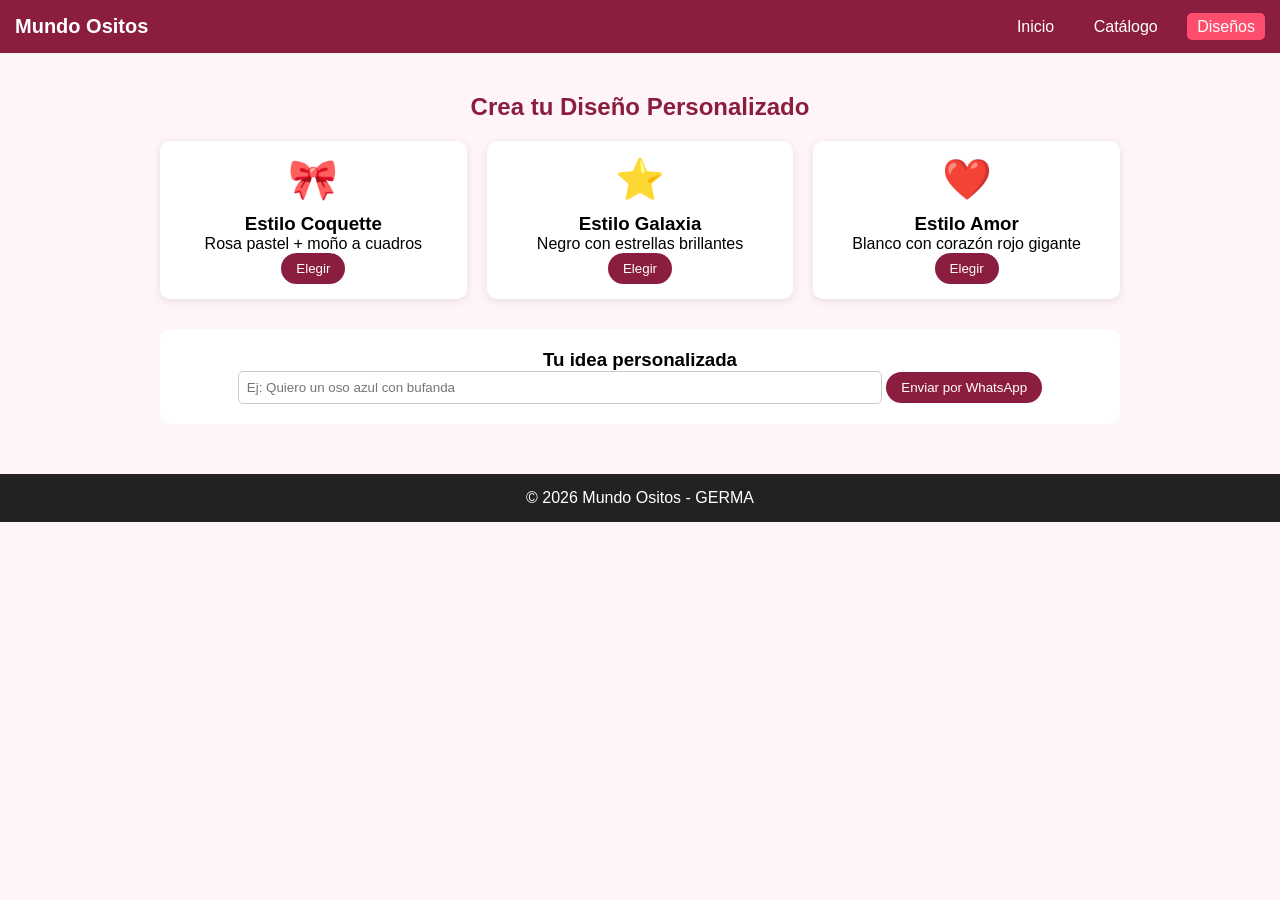
<file: diseños.html>
<!DOCTYPE html>
<html lang="es">
<head>
<meta charset="UTF-8">
<meta name="viewport" content="width=device-width, initial-scale=1.0">
<title>Mundo Ositos - Diseños</title>
<link rel="stylesheet" href="estilos.css">
</head>
<body>
<header>
  <h1>Mundo Ositos</h1>
  <nav>
    <a href="index.html">Inicio</a>
    <a href="catalogo.html">Catálogo</a>
    <a href="diseños.html" class="activo">Diseños</a>
  </nav>
</header>

<main>
  <h2 class="titulo-pagina">Crea tu Diseño Personalizado</h2>
  <div class="grid">
    <div class="card">
      <div class="icono">🎀</div>
      <h3>Estilo Coquette</h3>
      <p>Rosa pastel + moño a cuadros</p>
      <button onclick="elegir('Coquette')">Elegir</button>
    </div>
    <div class="card">
      <div class="icono">⭐</div>
      <h3>Estilo Galaxia</h3>
      <p>Negro con estrellas brillantes</p>
      <button onclick="elegir('Galaxia')">Elegir</button>
    </div>
    <div class="card">
      <div class="icono">❤️</div>
      <h3>Estilo Amor</h3>
      <p>Blanco con corazón rojo gigante</p>
      <button onclick="elegir('Amor')">Elegir</button>
    </div>
  </div>

  <section class="formulario">
    <h3>Tu idea personalizada</h3>
    <input type="text" id="idea" placeholder="Ej: Quiero un oso azul con bufanda">
    <button onclick="enviarIdea()">Enviar por WhatsApp</button>
  </section>
</main>

<footer>© 2026 Mundo Ositos - GERMA</footer>
<script src="app.js"></script>
</body>
</html>
</file>
<file: estilos.css>
* { margin:0; padding:0; box-sizing:border-box; font-family: Arial, sans-serif; }
body { background:#fff5f8; }
header { background:#8B1E3F; color:white; padding:15px; display:flex; justify-content:space-between; align-items:center; }
header h1 { font-size:20px; }
nav a { color:white; text-decoration:none; margin-left:15px; padding:5px 10px; border-radius:5px; }
nav a.activo, nav a:hover { background:#ff4d6d; }

main { padding:20px; max-width:1000px; margin:auto; }
.publicacion img { width:100%; max-height:350px; object-fit:cover; border-radius:10px; margin:15px 0; }
.bienvenida { background:white; padding:20px; border-radius:10px; margin-top:20px; }
.titulo-pagina { text-align:center; margin:20px 0; color:#8B1E3F; }

.grid { display:grid; grid-template-columns:repeat(auto-fit, minmax(250px,1fr)); gap:20px; }
.card { background:white; padding:15px; border-radius:10px; text-align:center; box-shadow:0 2px 8px rgba(0,0,0,0.1); }
.card img { width:100%; height:200px; object-fit:cover; border-radius:8px; }
.card span { display:block; color:#d81b60; font-weight:bold; font-size:18px; margin:8px 0; }
.card button, .bienvenida button, .formulario button {
  background:#8B1E3F; color:white; border:none; padding:8px 15px; border-radius:20px; cursor:pointer;
}
.icono { font-size:40px; margin-bottom:10px; }
.formulario { background:white; padding:20px; border-radius:10px; margin-top:30px; text-align:center; }
.formulario input { padding:8px; width:70%; border:1px solid #ccc; border-radius:5px; }

footer { background:#222; color:white; text-align:center; padding:15px; margin-top:30px; }
</file>
